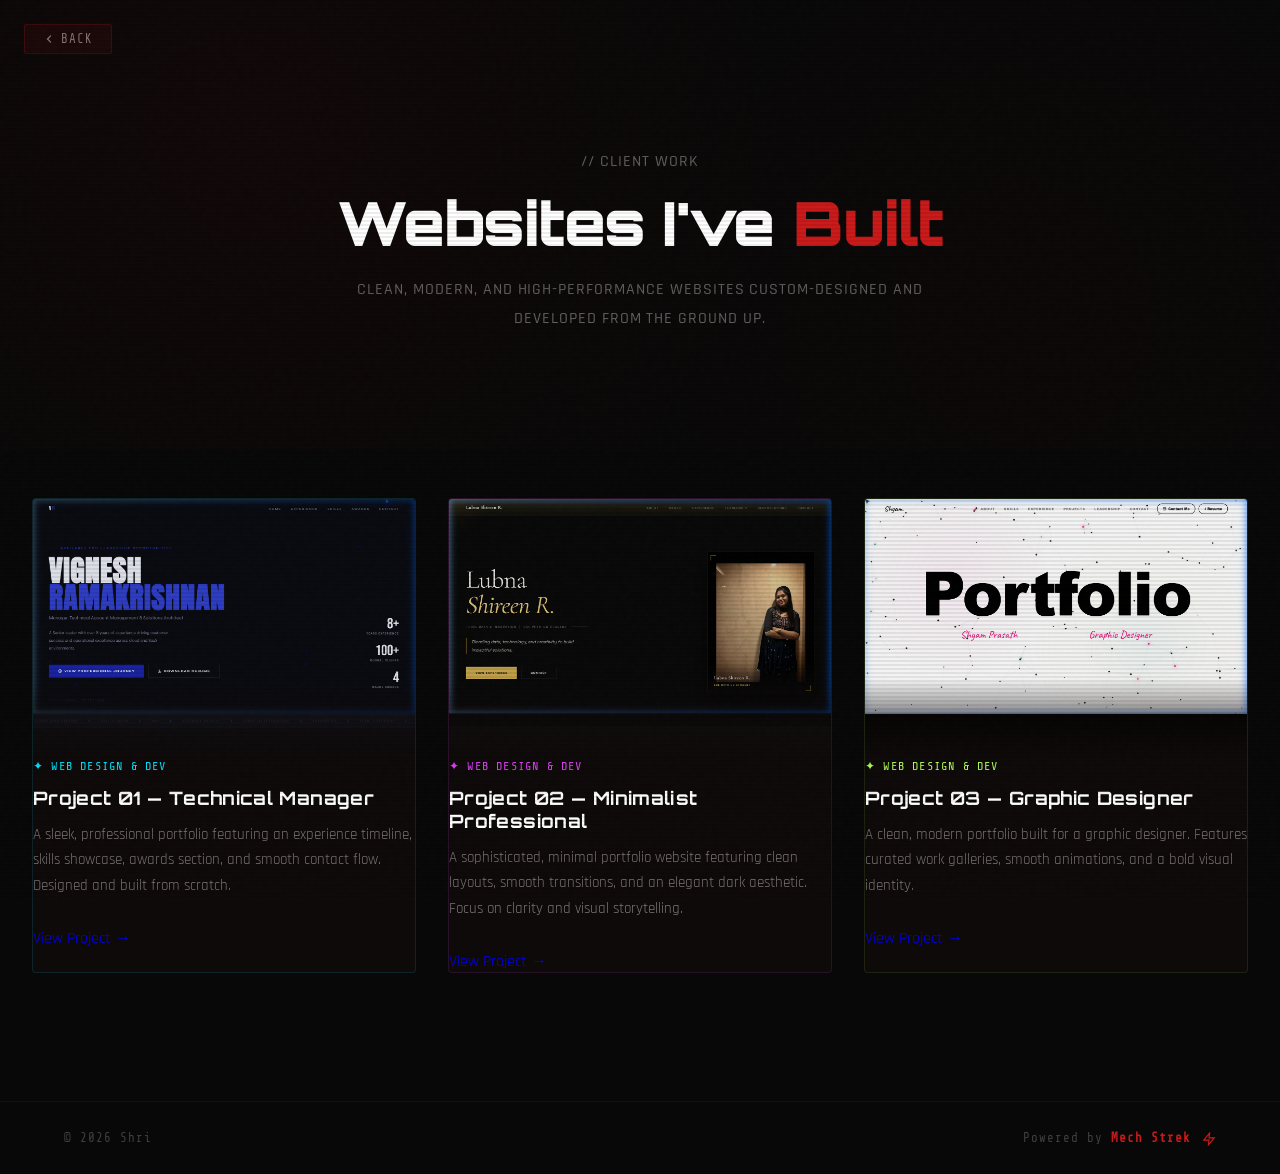
<file: portfolios.html>
<!DOCTYPE html>
<html lang="en">

<head>
  <meta charset="UTF-8">
  <meta name="viewport" content="width=device-width, initial-scale=1.0">
  <title>Shri — Client Portfolios</title>
  <meta name="description" content="Portfolio websites Shri has designed and built for clients — clean, modern, and crafted from scratch.">
  <link rel="icon" type="image/png" href="favicon1.png">
  <link href="https://fonts.googleapis.com/css2?family=Orbitron:wght@400;700;900&family=Rajdhani:wght@400;500;600;700&family=Share+Tech+Mono&display=swap" rel="stylesheet">
  <link rel="stylesheet" href="style.css">
  <style>
    /* ═══ PAGE HERO ═══ */
    .port-hero {
      min-height: 50vh;
      display: flex;
      align-items: center;
      justify-content: center;
      text-align: center;
      position: relative;
      overflow: hidden;
      background: #080808;
    }
    .port-hero::before {
      content: '';
      position: absolute;
      inset: 0;
      background: 
        radial-gradient(circle at 20% 30%, rgba(204,26,26,.05) 0%, transparent 50%),
        radial-gradient(circle at 80% 70%, rgba(139,0,0,.04) 0%, transparent 50%);
    }
    .port-hero-inner {
      position: relative;
      z-index: 10;
      padding: 6rem 2rem 4rem;
      animation: fadeSlideUp .8s ease .3s both;
    }
    .port-hero-inner h1 {
      font-family: 'Orbitron', sans-serif;
      font-size: clamp(2.2rem, 6vw, 3.8rem);
      font-weight: 900;
      letter-spacing: -.02em;
      line-height: 1.1;
      margin-bottom: 1.2rem;
      color: #fff;
    }
    .port-hero-inner p {
      font-family: 'Rajdhani', sans-serif;
      font-weight: 500;
      font-size: 1rem;
      color: rgba(232,224,224,.4);
      max-width: 600px;
      margin: 0 auto;
      line-height: 1.8;
      letter-spacing: .06em;
      text-transform: uppercase;
    }

    /* ═══ BACK LINK ═══ */
    .back-link {
      position: fixed;
      top: 1.5rem;
      left: 1.5rem;
      z-index: 200;
      display: inline-flex;
      align-items: center;
      gap: .4rem;
      padding: .45rem 1.1rem;
      border-radius: 2px;
      background: rgba(204,26,26,.08);
      border: 1px solid rgba(204,26,26,.2);
      backdrop-filter: blur(20px);
      font-family: 'Share Tech Mono', monospace;
      font-size: .78rem;
      letter-spacing: .08em;
      text-transform: uppercase;
      color: rgba(232,224,224,.5);
      text-decoration: none;
      transition: all .3s ease;
    }
    .back-link:hover {
      background: rgba(204,26,26,.18);
      color: #fff;
      border-color: rgba(204,26,26,.5);
      box-shadow: 0 0 16px rgba(204,26,26,.2);
    }
    @media (max-width: 768px) {
      .back-link {
        top: auto;
        bottom: 1.5rem;
        left: 50%;
        transform: translateX(-50%);
        box-shadow: 0 10px 30px rgba(0,0,0,.4);
      }
      .back-link.nav-hidden { transform: translate(-50%, 100px); }
    }

    /* ═══ PORTFOLIO GRID ═══ */
    .portfolio-grid-wrap {
      max-width: 1280px;
      margin: 0 auto;
      padding: 3rem 2rem 8rem;
    }
    .portfolio-grid {
      display: grid;
      grid-template-columns: repeat(auto-fill, minmax(340px, 1fr));
      gap: 2rem;
    }

    /* ═══ PORTFOLIO CARD ═══ */
    .port-card {
      background: #0f0a0a;
      border: 1px solid rgba(204,26,26,.1);
      border-radius: 4px;
      overflow: hidden;
      display: flex;
      flex-direction: column;
      transition: all .4s cubic-bezier(.23,1,.32,1);
      position: relative;
      text-decoration: none;
    }
    .port-card:hover {
      transform: translateY(-8px);
      border-color: rgba(204,26,26,.4);
      box-shadow: 0 24px 60px rgba(0,0,0,.6), 0 0 30px rgba(204,26,26,.08);
    }
    .port-card-vis {
      height: 260px;
      position: relative;
      overflow: hidden;
      background: #0a0a14;
    }
    .port-card-vis img {
      width: 100%;
      height: 100%;
      object-fit: cover;
      object-position: top center;
      display: block;
      transition: transform .6s cubic-bezier(.23,1,.32,1);
    }
    .port-card:hover .port-card-vis img {
      transform: scale(1.05);
    }
    .port-card-vis::before {
      content: '';
      position: absolute;
      bottom: 0;
      left: 0;
      right: 0;
      height: 80px;
      background: linear-gradient(transparent, rgba(15,10,10,1));
      z-index: 3;
      pointer-events: none;
    }
    .port-card-content {
      padding: 1.8rem;
      flex: 1;
    }
    .port-card-tag {
      font-family: 'Share Tech Mono', monospace;
      font-size: .75rem;
      letter-spacing: .1em;
      text-transform: uppercase;
      margin-bottom: .8rem;
      color: #cc1a1a;
    }
    .port-card-title {
      font-family: 'Orbitron', sans-serif;
      font-size: 1.15rem;
      font-weight: 700;
      color: #fff;
      margin-bottom: .8rem;
      letter-spacing: .02em;
    }
    .port-card-desc {
      font-family: 'Rajdhani', sans-serif;
      font-size: .95rem;
      color: rgba(232,224,224,.5);
      line-height: 1.7;
      margin-bottom: 1.8rem;
    }
    .atag {
      display: inline-flex;
      align-items: center;
      gap: .4rem;
      font-family: 'Share Tech Mono', monospace;
      font-size: .8rem;
      color: #cc1a1a;
      text-decoration: none;
      text-transform: uppercase;
      letter-spacing: .08em;
      transition: all .3s ease;
      font-weight: 600;
    }
    .atag:hover {
      color: #ff2020;
      gap: .7rem;
    }

    /* ═══ RESPONSIVE ═══ */
    @media (max-width: 900px) {
      .portfolio-grid { grid-template-columns: repeat(auto-fill, minmax(280px, 1fr)); }
    }
    @media (max-width: 600px) {
      .portfolio-grid-wrap { padding: 2rem 1rem 6rem; }
      .portfolio-grid { grid-template-columns: 1fr; }
    }
  </style>
</head>

<body>
  <a href="index.html" class="back-link">
    <svg width="12" height="12" viewBox="0 0 24 24" fill="none" stroke="currentColor" stroke-width="2.5" stroke-linecap="round"><polyline points="15 18 9 12 15 6"/></svg>
    Back
  </a>

  <!-- HERO -->
  <section class="port-hero">
    <div class="port-hero-inner">
      <p class="sec-label" style="margin-bottom:.8rem">// client work</p>
      <h1>Websites I've <span style="color:#cc1a1a">Built</span></h1>
      <p>Clean, modern, and high-performance websites custom-designed and developed from the ground up.</p>
    </div>
  </section>

  <!-- GRID -->
  <div class="portfolio-grid-wrap">
    <div class="portfolio-grid">

      <!-- Project 01 -->
      <a href="https://vignesh-ramakrishnan-portfolio123.vercel.app/" target="_blank" rel="noopener" class="port-card" style="--hover-glow:rgba(0,229,255,.12); border-color:rgba(0,229,255,.12)">
        <div class="port-card-vis">
          <img src="preview-vignesh.png" alt="Project 01 preview" loading="lazy">
        </div>
        <div class="port-card-body">
          <div class="port-card-tag" style="color:#00e5ff">✦ Web Design &amp; Dev</div>
          <div class="port-card-title">Project 01 — Technical Manager</div>
          <div class="port-card-desc">A sleek, professional portfolio featuring an experience timeline, skills showcase, awards section, and smooth contact flow. Designed and built from scratch.</div>
          <div class="port-card-link">View Project <span>→</span></div>
        </div>
      </a>

      <!-- Project 02 -->
      <a href="https://lubna-shireen-porfolio.vercel.app/" target="_blank" rel="noopener" class="port-card" style="--hover-glow:rgba(224,64,251,.12); border-color:rgba(224,64,251,.12)">
        <div class="port-card-vis">
          <img src="preview-lubna.png" alt="Project 02 preview" loading="lazy">
        </div>
        <div class="port-card-body">
          <div class="port-card-tag" style="color:#e040fb">✦ Web Design &amp; Dev</div>
          <div class="port-card-title">Project 02 — Minimalist Professional</div>
          <div class="port-card-desc">A sophisticated, minimal portfolio website featuring clean layouts, smooth transitions, and an elegant dark aesthetic. Focus on clarity and visual storytelling.</div>
          <div class="port-card-link">View Project <span>→</span></div>
        </div>
      </a>

      <!-- Project 03 -->
      <a href="https://shyam-portfolio-coral.vercel.app/" target="_blank" rel="noopener" class="port-card" style="--hover-glow:rgba(178,255,89,.12); border-color:rgba(178,255,89,.1)">
        <div class="port-card-vis">
          <img src="preview-shyam.png" alt="Project 03 preview" loading="lazy">
        </div>
        <div class="port-card-body">
          <div class="port-card-tag" style="color:#b2ff59">✦ Web Design &amp; Dev</div>
          <div class="port-card-title">Project 03 — Graphic Designer</div>
          <div class="port-card-desc">A clean, modern portfolio built for a graphic designer. Features curated work galleries, smooth animations, and a bold visual identity.</div>
          <div class="port-card-link">View Project <span>→</span></div>
        </div>
      </a>

    </div>
  </div>

  <footer>
    <span>&copy; 2026 Shri</span>
    <span>Powered by <strong style="color:#cc1a1a">Mech Strek</strong>
      <svg width="14" height="14" viewBox="0 0 24 24" fill="none" stroke="#cc1a1a" stroke-width="2" style="vertical-align:middle;margin-left:.2rem"><polygon points="13 2 3 14 12 14 11 22 21 10 12 10 13 2"/></svg>
    </span>
  </footer>

  <script>
    // Scroll hide/show for back-link
    let lastScrollY = window.scrollY;
    const backLink = document.querySelector('.back-link');
    window.addEventListener('scroll', () => {
      const scrollY = window.scrollY;
      if (backLink) {
        if (scrollY > lastScrollY && scrollY > 100) {
          backLink.classList.add('nav-hidden');
        } else {
          backLink.classList.remove('nav-hidden');
        }
      }
      lastScrollY = scrollY;
    });

    // Reveal handled by CSS animation for robustness
    const reveals = document.querySelectorAll('.reveal');
    const obs = new IntersectionObserver((entries) => {
      entries.forEach(e => {
          if (e.isIntersecting) {
            e.target.classList.add('revealed');
            obs.unobserve(e.target);
          }
      });
    }, { threshold: 0.1 });
    reveals.forEach(el => obs.observe(el));

    // Card hover glow border
    document.querySelectorAll('.port-card').forEach(card => {
      card.addEventListener('mouseenter', () => {
        const glow = getComputedStyle(card).getPropertyValue('--hover-glow').trim();
        if (glow) card.style.boxShadow = `0 24px 60px rgba(0,0,0,.5), 0 0 40px ${glow}`;
      });
      card.addEventListener('mouseleave', () => {
        card.style.boxShadow = '';
      });
    });
  </script>
</body>

</html>
</file>
<file: style.css>
/* ═══════════════════════════════════════════════════
   IMPORTS
   ═══════════════════════════════════════════════════ */
@import url('https://fonts.googleapis.com/css2?family=Orbitron:wght@400;700;900&family=Rajdhani:wght@400;500;600;700&family=Share+Tech+Mono&display=swap');

/* ═══════════════════════════════════════════════════
   RESET & BASE
   ═══════════════════════════════════════════════════ */
*,*::before,*::after{box-sizing:border-box;margin:0;padding:0}
html{scroll-behavior:smooth}
body{
  background:#080808;
  color:#e8e0e0;
  font-family:'Rajdhani',sans-serif;
  overflow-x:hidden;
}

/* ─── CUSTOM CURSORS ─── */
* {
  cursor: url('cursor/cursor32.png') 16 16, auto;
}
a, button, .btn, .wcard, .pcard, .scard, .chip, .atag, .port-card, .pg-btn, .filter-tab, .design-card, .mitem {
  cursor: url('cursor/cursor32.png') 16 16, pointer;
}
:root{
  --red:#cc1a1a;
  --red-bright:#ff2020;
  --red-dark:#8b0000;
  --red-glow:rgba(204,26,26,.45);
  --red-dim:rgba(204,26,26,.12);
  --gray-dark:#111111;
  --gray-mid:#1e1e1e;
  --gray-light:#2e2e2e;
  --gray-text:#888;
  --white:#f5f0f0;
  --cyan:#00e5ff;
}

/* ─── CURSOR ─── */



/* ─── PARTICLE TRAIL ─── */
#trail-canvas{
  position:fixed;inset:0;width:100%;height:100%;
  pointer-events:none;z-index:9998;
}

/* ─── SCANLINE OVERLAY ─── */
body::after{
  content:'';position:fixed;inset:0;pointer-events:none;z-index:9990;
  background:repeating-linear-gradient(
    0deg,
    transparent,
    transparent 2px,
    rgba(0,0,0,.07) 2px,
    rgba(0,0,0,.07) 4px
  );
}

/* ─── NAV ─── */
nav{
  position:fixed;top:1.4rem;left:50%;transform:translateX(-50%);
  z-index:200;display:flex;gap:.2rem;
  background:rgba(8,8,8,.85);
  border:1px solid rgba(204,26,26,.22);
  border-radius:4px;padding:.4rem .6rem;
  backdrop-filter:blur(20px);-webkit-backdrop-filter:blur(20px);
  box-shadow:0 4px 24px rgba(0,0,0,.6), 0 0 0 1px rgba(204,26,26,.08);
  transition:transform .4s cubic-bezier(.23, 1, .32, 1);
}
nav.nav-hidden{
  transform:translate(-50%, -100px);
}
nav a{
  padding:.3rem .85rem;border-radius:2px;
  font-family:'Orbitron',sans-serif;font-size:.6rem;font-weight:700;letter-spacing:.08em;
  color:rgba(232,224,224,.45);text-decoration:none;
  transition:all .2s ease;white-space:nowrap;
  text-transform:uppercase;
}
nav a:hover{background:rgba(204,26,26,.1);color:var(--red-bright);box-shadow:0 0 12px rgba(204,26,26,.2)}
nav a.nav-active{
  background:rgba(204,26,26,.15);
  color:var(--red-bright);
  box-shadow:0 0 14px rgba(204,26,26,.25);
}

/* ═══════════════════════════════════════════════════
   HERO
   ═══════════════════════════════════════════════════ */
#hero{
  position:relative;height:100vh;min-height:600px;overflow:hidden;
  display:flex;align-items:center;
  background:#080808;
}

/* Hero background image */
#hero::before{
  content:'';
  position:absolute;inset:0;
  background:#080808;
  z-index:-1;
}

/* Left dark gradient overlay */
#hero::after{
  content:'';
  position:absolute;inset:0;
  background:linear-gradient(
    105deg,
    rgba(8,8,8,.98) 0%,
    rgba(8,8,8,.92) 38%,
    rgba(8,8,8,.6) 60%,
    rgba(8,8,8,.1) 80%,
    transparent 100%
  );
  z-index:2; /* Moved above video */
}

#hero-video{
  position:absolute;inset:0;
  width:100%;height:100%;
  object-fit:cover;
  object-position:right;
  z-index:1;
  opacity:.5; /* Adjust for readability */
}
.sparks{position:absolute;inset:0;pointer-events:none;z-index:2}
.sp{position:absolute;background:var(--red-bright);border-radius:50%;animation:twink var(--d,3s) var(--dl,0s) ease-in-out infinite}
@keyframes twink{0%,100%{opacity:0;transform:scale(.4)}50%{opacity:.6;transform:scale(1)}}

.hero-inner{
  position:relative;z-index:10;
  padding:0 5rem;max-width:760px;width:100%;
}
.hero-eyebrow{
  font-family:'Share Tech Mono',monospace;font-size:.9rem;
  color:var(--red);margin-bottom:1rem;letter-spacing:.12em;
  text-transform:uppercase;
  animation:fadeSlideUp .8s ease .3s both;
}
.hero-eyebrow::before{content:'// ';opacity:.5}
h1.hero-name{
  font-family:'Orbitron',sans-serif;
  font-size:clamp(2.8rem,7vw,5.8rem);
  font-weight:900;line-height:1.0;letter-spacing:-.01em;
  color:#fff;margin-bottom:1rem;
  animation:fadeSlideUp .8s ease .5s both;
  text-shadow:0 0 40px rgba(204,26,26,.15);
}
.hero-tagline {
  font-family:'Rajdhani',sans-serif;
  font-size:clamp(1rem,2.2vw,1.4rem);
  font-weight:600;
  color:#ffda00;
  letter-spacing:.15em;
  text-transform:uppercase;
  margin-bottom:2.8rem;
  animation:fadeSlideUp .8s ease .7s both;
  border-left:3px solid #ffda00;
  padding-left:1rem;
}
.hero-btns{display:flex;gap:1rem;flex-wrap:wrap;animation:fadeSlideUp .8s ease .9s both}

/* Typed cursor blink */
#typed-text{
  border-right:2px solid var(--red);
  padding-right:4px;
  animation:blink-cursor .75s step-end infinite;
}
@keyframes blink-cursor{50%{border-color:transparent}}

.btn{
  padding:.75rem 1.8rem;border-radius:2px;
  font-family:'Orbitron',sans-serif;font-size:.75rem;font-weight:700;letter-spacing:.1em;
  text-decoration:none;display:inline-block;
  transition:transform .18s,box-shadow .18s,background .25s;
  position:relative;overflow:hidden;
  text-transform:uppercase;
  clip-path:polygon(0 0, calc(100% - 12px) 0, 100% 12px, 100% 100%, 12px 100%, 0 calc(100% - 12px));
}
.btn::after{
  content:'';position:absolute;inset:0;
  background:linear-gradient(120deg,transparent 30%,rgba(255,255,255,.08) 50%,transparent 70%);
  transform:translateX(-100%);
  transition:transform .5s ease;
}
.btn:hover::after{transform:translateX(100%)}
.btn:hover{transform:translateY(-3px)}
.btn-w{background:var(--red);color:#fff;box-shadow:0 4px 20px rgba(204,26,26,.4)}
.btn-w:hover{box-shadow:0 8px 32px rgba(204,26,26,.6);background:var(--red-bright)}
.btn-o{background:transparent;color:var(--white);border:1px solid rgba(204,26,26,.5);box-shadow:0 0 0 1px rgba(204,26,26,.1)}
.btn-o:hover{border-color:var(--red-bright);box-shadow:0 0 20px rgba(204,26,26,.25)}

/* Entrance animations */
@keyframes fadeSlideUp{
  from{opacity:0;transform:translateY(30px)}
  to{opacity:1;transform:translateY(0)}
}

.scroll-hint{
  position:absolute;bottom:2rem;left:5rem;
  z-index:10;display:flex;flex-direction:column;align-items:flex-start;gap:.4rem;
  animation:fadeSlideUp 1s ease 1.2s both;
}
.scroll-hint span{
  font-family:'Share Tech Mono',monospace;font-size:.7rem;
  color:rgba(232,224,224,.25);letter-spacing:.15em;text-transform:uppercase;
}
.scroll-line{width:1px;height:32px;background:linear-gradient(to bottom,var(--red),transparent);animation:sline 2s ease-in-out infinite}
@keyframes sline{0%{transform:scaleY(0);transform-origin:top}50%{transform:scaleY(1);transform-origin:top}51%{transform:scaleY(1);transform-origin:bottom}100%{transform:scaleY(0);transform-origin:bottom}}

/* hero corner accent */
.hero-inner::before{
  content:'';
  position:absolute;
  top:-1rem;left:-1rem;
  width:60px;height:60px;
  border-top:2px solid var(--red);
  border-left:2px solid var(--red);
  opacity:.4;
}

/* ═══════════════════════════════════════════════════
   DIVIDER
   ═══════════════════════════════════════════════════ */
.dv{width:100%;height:1px;background:linear-gradient(90deg,transparent,rgba(204,26,26,.2),transparent)}

/* ═══════════════════════════════════════════════════
   SECTION COMMONS
   ═══════════════════════════════════════════════════ */
section{position:relative;overflow:hidden}
.wrap{max-width:1200px;margin:0 auto;padding:7rem 4rem}
.sec-label{
  font-family:'Share Tech Mono',monospace;font-size:.8rem;
  color:var(--red);margin-bottom:.8rem;letter-spacing:.14em;text-transform:uppercase;
}
.sec-title{
  font-family:'Orbitron',sans-serif;
  font-size:clamp(1.8rem,4vw,2.8rem);font-weight:900;
  letter-spacing:-.01em;line-height:1.08;margin-bottom:3.5rem;
  color:#fff;
}
.blob{position:absolute;border-radius:50%;pointer-events:none;filter:blur(90px);transition:transform .8s ease}

/* ═══════════════════════════════════════════════════
   SCROLL REVEAL
   ═══════════════════════════════════════════════════ */
.reveal{
  opacity:0;
  transform:translateY(40px);
  transition:opacity .7s cubic-bezier(.23,1,.32,1), transform .7s cubic-bezier(.23,1,.32,1);
}
.reveal.revealed{
  opacity:1;
  transform:translateY(0);
}

/* ═══════════════════════════════════════════════════
   STATS BAR
   ═══════════════════════════════════════════════════ */
.stats-bar{
  display:flex;
  justify-content:center;
  gap:3rem;
  padding:2rem 0;
  flex-wrap:wrap;
  border:1px solid rgba(204,26,26,.12);
  border-radius:4px;
  background:rgba(204,26,26,.03);
  padding:2rem 3rem;
}
.stat-item{
  text-align:center;
  position:relative;
}
.stat-number{
  font-family:'Orbitron',sans-serif;
  font-size:2.2rem;
  font-weight:900;
  color:var(--red-bright);
  text-shadow:0 0 20px rgba(204,26,26,.4);
}
.stat-label{
  font-family:'Share Tech Mono',monospace;
  font-size:.75rem;
  color:var(--gray-text);
  margin-top:.3rem;letter-spacing:.1em;text-transform:uppercase;
}
.stat-item::after{
  content:'';position:absolute;
  right:-1.5rem;top:50%;transform:translateY(-50%);
  width:1px;height:40px;
  background:rgba(204,26,26,.15);
}
.stat-item:last-child::after{display:none}

/* ═══════════════════════════════════════════════════
   ABOUT
   ═══════════════════════════════════════════════════ */
.about-grid{display:grid;grid-template-columns:1fr 1.4fr;gap:5rem;align-items:center}
.orb-col{display:flex;flex-direction:column;align-items:center;gap:1.75rem}
.orb{
  width:240px;height:240px;border-radius:50%;
  border:1.5px dashed rgba(204,26,26,.3);
  display:flex;align-items:center;justify-content:center;position:relative;
  animation:spin 14s linear infinite;
}
@keyframes spin{to{transform:rotate(360deg)}}
.orb-inner{animation:spin 14s linear infinite reverse}
.orb-ring{position:absolute;inset:-13px;border-radius:50%;border:1px dashed rgba(204,26,26,.18);animation:spin 9s linear infinite reverse}
.tag-row{display:flex;flex-wrap:wrap;gap:.55rem;justify-content:center}
.atag{
  display:inline-flex;align-items:center;gap:.32rem;
  padding:.28rem .8rem;border-radius:2px;
  border:1px solid var(--tc);background:var(--bg);
  font-family:'Rajdhani',sans-serif;font-size:.9rem;font-weight:600;color:var(--tc);
  letter-spacing:.05em;text-transform:uppercase;
  transition:transform .18s,box-shadow .18s;
  cursor:default;
  clip-path:polygon(0 0,calc(100% - 6px) 0,100% 6px,100% 100%,6px 100%,0 calc(100% - 6px));
}
.atag:hover{transform:rotate(-1deg) scale(1.04);box-shadow:0 0 12px var(--tc)}
.about-text p{font-size:1.05rem;color:rgba(232,224,224,.55);line-height:1.85;font-weight:500;margin-bottom:1.1rem}
.chips{display:flex;flex-wrap:wrap;gap:.48rem;margin-top:.5rem}
.chip{
  padding:.26rem .8rem;border:1px solid rgba(204,26,26,.22);border-radius:2px;
  font-family:'Share Tech Mono',monospace;font-size:.78rem;color:rgba(232,224,224,.6);
  background:rgba(204,26,26,.04);
  transition:all .25s ease;
  cursor:default;letter-spacing:.05em;
}
.chip:hover{
  border-color:var(--red-bright);color:var(--red-bright);
  transform:translateY(-2px);
  box-shadow:0 0 14px rgba(204,26,26,.2);
  background:rgba(204,26,26,.08);
}

/* ═══════════════════════════════════════════════════
   WORK
   ═══════════════════════════════════════════════════ */
.work-grid{display:grid;grid-template-columns:1fr 1fr;gap:1.4rem}
.wcard{
  border:1px solid rgba(204,26,26,.12);border-radius:4px;overflow:hidden;
  background:rgba(15,10,10,.8);
  transition:transform .3s,border-color .3s,box-shadow .3s;
  transform-style:preserve-3d;
  cursor:pointer;position:relative;
}
.wcard:hover{border-color:rgba(204,26,26,.4);box-shadow:0 20px 50px rgba(0,0,0,.5), 0 0 30px rgba(204,26,26,.08)}
.wvis{height:220px;overflow:hidden;position:relative}
.wvis::after{
  content:'';position:absolute;inset:0;
  background:linear-gradient(to bottom,transparent 60%,rgba(8,8,8,.6));
  pointer-events:none;
}
.wvis svg{width:100%;height:100%;display:block}
.wbody{padding:1.4rem}
.wtag{font-family:'Share Tech Mono',monospace;font-size:.78rem;margin-bottom:.35rem;letter-spacing:.08em;text-transform:uppercase}
.wtitle{font-family:'Orbitron',sans-serif;font-size:1rem;font-weight:700;margin-bottom:.4rem;letter-spacing:.02em}
.wdesc{font-size:.95rem;color:rgba(232,224,224,.5);line-height:1.65;margin-bottom:.9rem;font-family:'Rajdhani',sans-serif;font-weight:500}
.warr{
  font-family:'Share Tech Mono',monospace;font-size:.8rem;color:var(--red-bright);
  display:inline-flex;align-items:center;gap:.3rem;letter-spacing:.08em;
  transition:gap .18s,color .18s;text-transform:uppercase;
}
.wcard:hover .warr{gap:.6rem;color:#fff}

/* Shimmer on work card hover */
.wcard::before{
  content:'';position:absolute;top:0;left:-100%;width:100%;height:100%;
  background:linear-gradient(90deg,transparent,rgba(204,26,26,.04),transparent);
  transition:left .6s ease;z-index:1;pointer-events:none;
}
.wcard:hover::before{left:100%}

/* Portfolio banner */
.portfolio-banner-wrap{margin-top:2.5rem}
.portfolio-banner-wrap a{
  display:flex;align-items:center;justify-content:space-between;gap:1.5rem;
  padding:2rem 2.5rem;border-radius:4px;
  border:1px solid rgba(204,26,26,.2);
  background:rgba(204,26,26,.04);
  text-decoration:none;color:inherit;
  transition:all .3s ease;
  clip-path:polygon(0 0,calc(100% - 16px) 0,100% 16px,100% 100%,16px 100%,0 calc(100% - 16px));
}
.portfolio-banner-wrap a:hover{
  border-color:rgba(204,26,26,.5);
  background:rgba(204,26,26,.09);
  box-shadow:0 16px 50px rgba(0,0,0,.4),0 0 30px rgba(204,26,26,.1);
  transform:translateY(-4px);
}

/* ═══════════════════════════════════════════════════
   PROJECTS
   ═══════════════════════════════════════════════════ */
.sg-container {
  display: grid;
  grid-template-columns: repeat(3, 1fr);
  grid-template-rows: repeat(3, 240px); /* Fixed height for rows */
  gap: 1.2rem;
  width: 100%;
  position: relative;
}
.sg-item {
  margin: 0;
  position: relative;
  z-index: 10;
  perspective: 800px;
  will-change: transform, opacity;
  cursor: pointer;
}
.sg-item-inner {
  width: 100%;
  height: 100%;
  backface-visibility: hidden;
  will-change: transform;
  border-radius: 4px;
  overflow: hidden;
  border: 1px solid rgba(204,26,26,.1);
  background: rgba(15,10,10,.6);
  display: flex;
  flex-direction: column;
  align-items: center;
  justify-content: center;
  transition: all 0.5s ease-out;
  padding: 1rem;
}
.sg-item:hover .sg-item-inner {
  transform: scale(1.05);
  box-shadow: 0 20px 25px -5px rgba(0, 0, 0, 0.5), 0 0 30px rgba(204,26,26,.1);
  border-color: rgba(204,26,26,.4);
  background: rgba(204,26,26,.06);
}
.sg-item-icon {
  margin-bottom: 1rem;
  transition: all 0.3s;
}
.sg-item:hover .sg-item-icon {
  transform: scale(1.1);
}
.sg-item-content {
  text-align: center;
  opacity: 0;
  transform: translateY(8px);
  transition: all 0.3s 0.075s;
}
.sg-item:hover .sg-item-content {
  opacity: 1;
  transform: translateY(0);
}
.sg-item-title {
  font-family: 'Orbitron', sans-serif;
  font-size: 0.9rem;
  font-weight: 700;
  color: #fff;
  letter-spacing: 0.03em;
  margin-top: 0.25rem;
}
.sg-item-subtitle {
  font-family: 'Share Tech Mono', monospace;
  font-size: 0.65rem;
  color: rgba(232,224,224,.5);
  text-transform: uppercase;
  letter-spacing: 0.05em;
}

/* Bento Container */
.bento-container {
  grid-column: span 3;
  grid-row: span 1;
  position: relative;
  z-index: 20;
  display: flex;
  align-items: center;
  justify-content: center;
  gap: 0.8rem;
  width: 100%;
  height: 100%;
  will-change: transform;
}
.bento-item {
  position: relative;
  cursor: pointer;
  overflow: hidden;
  border-radius: 4px;
  height: 100%;
  transition: all 0.7s cubic-bezier(0.25, 1, 0.5, 1);
  background: rgba(15,10,10,.9);
  border: 1px solid rgba(204,26,26,.1);
}
.bento-item.active {
  width: 60%;
  background: rgba(204,26,26,.05);
  box-shadow: 0 25px 50px -12px rgba(0, 0, 0, 0.7), 0 0 30px rgba(204,26,26,.15);
  border-color: rgba(204,26,26,.4);
}
.bento-item:not(.active) {
  width: 20%;
}
.bento-content {
  position: relative;
  z-index: 10;
  width: 100%;
  height: 100%;
  display: flex;
  flex-direction: column;
}
.bento-active-content {
  position: absolute;
  inset: 0;
  display: flex;
  flex-direction: column;
  transition: all 0.5s ease-in-out;
}
.bento-item.active .bento-active-content {
  opacity: 1;
  transform: translateY(0);
}
.bento-item:not(.active) .bento-active-content {
  opacity: 0;
  transform: translateY(1rem);
  pointer-events: none;
}
.bento-bg {
  position: absolute;
  inset: 0;
  background: #080808;
  overflow: hidden;
  z-index: 0;
}
.bento-bg::after {
  content: '';
  position: absolute;
  bottom: 0;
  left: 0;
  width: 100%;
  height: 10rem;
  background: linear-gradient(to top, rgba(8,8,8,1), transparent);
  pointer-events: none;
}
.bento-footer {
  position: absolute;
  bottom: 0;
  left: 0;
  width: 100%;
  height: 5rem;
  display: flex;
  align-items: center;
  justify-content: space-between;
  padding: 0 1.5rem;
  z-index: 20;
}
.bento-inactive-content {
  position: absolute;
  inset: 0;
  display: flex;
  flex-direction: column;
  align-items: center;
  justify-content: center;
  gap: 0.5rem;
  transition: all 0.5s;
}
.bento-item.active .bento-inactive-content {
  opacity: 0;
  transform: scale(0.9);
  pointer-events: none;
}
.bento-item:not(.active) .bento-inactive-content {
  opacity: 1;
  transform: scale(1);
}
.bento-title {
  font-family: 'Orbitron', sans-serif;
  font-size: 1.1rem;
  font-weight: 700;
  color: #fff;
  letter-spacing: 0.02em;
}
.bento-desc {
  font-family: 'Rajdhani', sans-serif;
  font-size: 0.95rem;
  color: rgba(232,224,224,.6);
  line-height: 1.5;
  margin-top: 0.4rem;
}
.bento-inactive-title {
  font-family: 'Share Tech Mono', monospace;
  font-size: 0.75rem;
  color: rgba(232,224,224,.4);
  text-transform: uppercase;
  letter-spacing: 0.08em;
  writing-mode: vertical-rl;
  text-orientation: mixed;
  transform: rotate(180deg);
}

/* ═══════════════════════════════════════════════════
   STICKMAN PLAYGROUND
   ═══════════════════════════════════════════════════ */
.playground-section{
  background:linear-gradient(180deg,#080808 0%,#0d0505 50%,#080808 100%);
  position:relative;overflow:hidden;
}
.stickman-canvas-wrap{
  position:relative;
  border:1px solid rgba(204,26,26,.12);
  border-radius:4px;
  overflow:hidden;
  background:rgba(204,26,26,.02);
  backdrop-filter:blur(4px);
  box-shadow:0 20px 60px rgba(0,0,0,.3),inset 0 1px 0 rgba(204,26,26,.06);
}
.stickman-canvas{
  display:block;
  width:100%;
  cursor:crosshair;
}
.playground-controls{
  display:flex;gap:.6rem;justify-content:center;flex-wrap:wrap;
  padding:1rem 1.2rem;border-top:1px dashed rgba(204,26,26,.1);
}
.pg-btn{
  padding:.4rem 1rem;border-radius:2px;
  border:1px solid rgba(204,26,26,.2);background:rgba(204,26,26,.05);
  color:rgba(232,224,224,.7);font-family:'Share Tech Mono',monospace;font-size:.8rem;
  cursor:pointer;transition:all .25s ease;letter-spacing:.06em;
}
.pg-btn:hover{
  background:rgba(204,26,26,.15);border-color:var(--red-bright);color:#fff;
  transform:translateY(-2px);box-shadow:0 4px 18px rgba(204,26,26,.25);
}
.playground-hint{
  text-align:center;padding:.8rem 1rem;
  border-top:1px dashed rgba(204,26,26,.08);
  font-family:'Share Tech Mono',monospace;font-size:.75rem;
  color:rgba(232,224,224,.2);letter-spacing:.06em;
}

/* ═══════════════════════════════════════════════════
   AI PROJECTS SECTION
   ═══════════════════════════════════════════════════ */
.ai-section{
  background:linear-gradient(180deg,#080808 0%,#0c0505 50%,#080808 100%);
  position:relative;overflow:hidden;
}

.ai-card{
  display:grid;
  grid-template-columns:1fr 1.35fr;
  gap:2.5rem;
  border:1px solid rgba(204,26,26,.15);
  border-radius:4px;
  overflow:hidden;
  background:rgba(204,26,26,.03);
  backdrop-filter:blur(12px);
  transition:border-color .35s,box-shadow .35s;
  position:relative;
  clip-path:polygon(0 0,calc(100% - 20px) 0,100% 20px,100% 100%,20px 100%,0 calc(100% - 20px));
}
.ai-card:hover{
  border-color:rgba(204,26,26,.4);
  box-shadow:0 30px 70px rgba(204,26,26,.06);
}
.ai-card::before{
  content:'';position:absolute;inset:0;
  background:linear-gradient(120deg,transparent 30%,rgba(204,26,26,.04) 50%,transparent 70%);
  transform:translateX(-100%);transition:transform .6s ease;pointer-events:none;
}
.ai-card:hover::before{transform:translateX(100%)}

.ai-visual{
  background:linear-gradient(135deg,rgba(204,26,26,.06),rgba(30,10,10,.9));
  padding:2rem 1.6rem;
  display:flex;flex-direction:column;align-items:center;gap:1.2rem;
  position:relative;min-height:300px;justify-content:center;
  border-right:1px solid rgba(204,26,26,.1);
}
.ai-glow-ring{
  position:absolute;
  width:160px;height:160px;
  border-radius:50%;
  border:1px dashed rgba(204,26,26,.25);
  animation:aiRingSpin 18s linear infinite;
  top:50%;left:50%;transform:translate(-50%,-80%);
}
@keyframes aiRingSpin{to{transform:translate(-50%,-80%) rotate(360deg)}}
.ai-icon-wrap{
  width:100px;height:100px;border-radius:50%;
  background:radial-gradient(circle,rgba(204,26,26,.12),transparent 70%);
  display:flex;align-items:center;justify-content:center;
  position:relative;z-index:2;
  box-shadow:0 0 40px rgba(204,26,26,.15);
}
.ai-badge{
  font-family:'Share Tech Mono',monospace;font-size:.78rem;
  color:var(--red-bright);
  background:rgba(204,26,26,.08);
  border:1px solid rgba(204,26,26,.2);
  padding:.3rem 1rem;border-radius:2px;
  position:relative;z-index:2;letter-spacing:.1em;text-transform:uppercase;
}
.ai-chat-preview{
  display:flex;flex-direction:column;gap:.65rem;
  width:100%;position:relative;z-index:2;
  border:1px dashed rgba(204,26,26,.1);
  border-radius:4px;padding:1rem;
  background:rgba(0,0,0,.3);
}
.ai-chat-msg{
  font-family:'Rajdhani',sans-serif;font-size:.88rem;line-height:1.55;
  padding:.55rem .9rem;border-radius:2px;max-width:90%;font-weight:500;
}
.ai-msg-user{
  background:rgba(204,26,26,.1);border:1px solid rgba(204,26,26,.2);
  color:rgba(232,224,224,.8);align-self:flex-end;
}
.ai-msg-bot{
  background:rgba(30,30,30,.8);border:1px solid rgba(255,255,255,.06);
  color:rgba(232,224,224,.7);align-self:flex-start;
}
.ai-msg-bot strong{color:var(--red-bright);}
.ai-content{
  padding:2.5rem 2.5rem 2.5rem 0;
  display:flex;flex-direction:column;gap:1.6rem;
}
.ai-label{
  font-family:'Share Tech Mono',monospace;font-size:.8rem;color:var(--red-bright);
  display:block;margin-bottom:.5rem;letter-spacing:.1em;text-transform:uppercase;
}
.ai-title{
  font-family:'Orbitron',sans-serif;
  font-size:clamp(1.4rem,2.5vw,2rem);
  font-weight:900;letter-spacing:-.01em;
  color:#fff;margin:0;line-height:1.15;
}
.ai-title-accent{color:rgba(232,224,224,.35);font-weight:400}
.ai-desc{font-size:.98rem;color:rgba(232,224,224,.5);line-height:1.8;margin-top:.6rem;font-family:'Rajdhani',sans-serif;font-weight:500}
.ai-section-label{
  font-family:'Share Tech Mono',monospace;font-size:.75rem;color:rgba(204,26,26,.7);
  text-transform:uppercase;letter-spacing:.1em;margin-bottom:.7rem;
}
.ai-feat-list{list-style:none;display:flex;flex-direction:column;gap:.5rem}
.ai-feat-list li{
  font-size:.92rem;color:rgba(232,224,224,.55);
  padding-left:1.2rem;position:relative;line-height:1.55;
  font-family:'Rajdhani',sans-serif;font-weight:500;
}
.ai-feat-list li::before{content:'→';position:absolute;left:0;color:var(--red-bright);font-size:.8rem}
.ai-step-list{display:flex;flex-direction:column;gap:.5rem}
.ai-step{
  display:flex;align-items:flex-start;gap:.75rem;
  font-size:.9rem;color:rgba(232,224,224,.55);line-height:1.5;
  font-family:'Rajdhani',sans-serif;font-weight:500;
}
.ai-step-num{
  font-family:'Orbitron',sans-serif;font-size:.65rem;font-weight:900;
  color:var(--red-bright);background:rgba(204,26,26,.1);
  border:1px solid rgba(204,26,26,.2);
  border-radius:2px;padding:.1rem .4rem;
  flex-shrink:0;margin-top:.1rem;letter-spacing:.06em;
}
.ai-tech-chips{display:flex;flex-wrap:wrap;gap:.45rem}
.ai-chip{
  padding:.26rem .85rem;border-radius:2px;
  border:1px solid var(--ac);
  background:color-mix(in srgb, var(--ac) 10%, transparent);
  color:var(--ac);
  font-family:'Share Tech Mono',monospace;font-size:.78rem;
  letter-spacing:.06em;
  transition:transform .18s,box-shadow .18s;cursor:default;
}
.ai-chip:hover{
  transform:translateY(-2px);
  box-shadow:0 0 14px var(--ac);
}
.ai-outcome{
  display:flex;align-items:flex-start;gap:.6rem;
  background:rgba(204,26,26,.04);
  border:1px dashed rgba(204,26,26,.18);
  border-radius:2px;padding:.9rem 1.1rem;
}


.ai-outcome svg{flex-shrink:0;margin-top:.18rem}
.ai-outcome p{
  font-size:.9rem;color:rgba(232,224,224,.5);
  line-height:1.7;margin:0;font-style:italic;
  font-family:'Rajdhani',sans-serif;font-weight:500;
}
@media(max-width:900px){
  .ai-card{grid-template-columns:1fr;clip-path:none;}
  .ai-visual{border-right:none;border-bottom:1px solid rgba(204,26,26,.1);min-height:auto;padding:2rem;}
  .ai-content{padding:2rem;}
  .ai-glow-ring{top:50%;transform:translate(-50%,-50%);}
}
@media(max-width:600px){
  .ai-chat-preview{display:none;}
}

/* ═══════════════════════════════════════════════════
   DESIGN CTA SECTION
   ═══════════════════════════════════════════════════ */
.design-cta-section{
  background:linear-gradient(180deg,#080808,#0c0505,#080808);
  position:relative;overflow:hidden;
}
.btn-designs{
  background:linear-gradient(135deg,#cc1a1a,#8b0000);color:#fff;
  padding:.85rem 2.2rem;font-family:'Orbitron',sans-serif;font-weight:700;
  font-size:.75rem;border-radius:2px;display:inline-block;letter-spacing:.1em;
  box-shadow:0 4px 20px rgba(204,26,26,.4);text-transform:uppercase;
  transition:transform .25s,box-shadow .25s;
  clip-path:polygon(0 0,calc(100% - 14px) 0,100% 14px,100% 100%,14px 100%,0 calc(100% - 14px));
}
.btn-designs:hover{
  transform:translateY(-4px) scale(1.03);
  box-shadow:0 8px 32px rgba(204,26,26,.6);
  background:linear-gradient(135deg,#ff2020,#cc1a1a);
}
.nav-designs{
  background:rgba(204,26,26,.1)!important;
  color:var(--red-bright)!important;
  border:1px solid rgba(204,26,26,.2)!important;
}

/* ═══════════════════════════════════════════════════
   PHOTOGRAPHY HORIZONTAL SCROLL
   ═══════════════════════════════════════════════════ */
.trail-image {
  position: absolute;
  pointer-events: none;
  z-index: 50;
  opacity: 0;
  transition: transform 0.4s cubic-bezier(0.175, 0.885, 0.32, 1.275), opacity 0.3s ease;
  will-change: transform, opacity;
  transform-origin: center;
}
.trail-image img {
  display: block;
  width: 280px;
  aspect-ratio: 3/4;
  object-fit: cover;
  border-radius: 4px;
  box-shadow: 0 25px 50px -12px rgba(0,0,0,0.8), 0 0 0 1px rgba(178,255,89,0.15);
  user-select: none;
}

/* ═══════════════════════════════════════════════════
   CONTACT
   ═══════════════════════════════════════════════════ */
.c-inner{max-width:780px;margin:0 auto;text-align:center}
.c-title{
  font-family:'Orbitron',sans-serif;
  font-size:clamp(2rem,5vw,3.5rem);font-weight:900;
  letter-spacing:-.01em;line-height:1.05;margin-bottom:1.2rem;color:#fff;
}
.c-sub{
  font-family:'Rajdhani',sans-serif;font-size:1.15rem;font-weight:500;
  color:rgba(232,224,224,.45);margin-bottom:3rem;
  display:flex;align-items:center;justify-content:center;gap:.5rem;flex-wrap:wrap;
  letter-spacing:.05em;
}
.scards{display:grid;grid-template-columns:repeat(2,1fr);gap:1.1rem;text-align:left}
.scard{
  position:relative;
  border:1px solid rgba(204,26,26,.12);border-radius:4px;
  padding:1.8rem 1.6rem 1.5rem;
  background:rgba(204,26,26,.03);
  text-decoration:none;color:inherit;
  display:flex;flex-direction:column;overflow:hidden;
  transition:all .28s ease;
  clip-path:polygon(0 0,calc(100% - 12px) 0,100% 12px,100% 100%,12px 100%,0 calc(100% - 12px));
}
.scard:hover{transform:translateY(-6px);box-shadow:0 20px 45px rgba(0,0,0,.4),0 0 24px rgba(204,26,26,.08)}
.s-em:hover{border-color:var(--red-bright);background:rgba(204,26,26,.07)}
.s-ig:hover{border-color:#ff6a1a;background:rgba(255,106,26,.05)}
.s-ph:hover{border-color:#ccc;background:rgba(204,204,204,.04)}
.sico{
  width:44px;height:44px;border-radius:2px;
  border:1px solid rgba(204,26,26,.2);
  background:rgba(204,26,26,.05);
  display:flex;align-items:center;justify-content:center;
  margin-bottom:1.1rem;
  transition:all .28s ease;
}
.s-em:hover .sico{background:rgba(204,26,26,.14);border-color:var(--red-bright);color:var(--red-bright)}
.s-ig:hover .sico{background:rgba(255,106,26,.12);border-color:#ff6a1a;color:#ff6a1a}
.s-ph:hover .sico{background:rgba(204,204,204,.1);border-color:#ccc;color:#ccc}
.slabel{font-family:'Orbitron',sans-serif;font-size:.85rem;font-weight:700;margin-bottom:.28rem;letter-spacing:.06em}
.shandle{font-family:'Share Tech Mono',monospace;font-size:.78rem;color:rgba(232,224,224,.45);word-break:break-all;flex:1;margin-bottom:1.2rem;letter-spacing:.04em}
.sarr{font-size:1.2rem;color:rgba(204,26,26,.25);align-self:flex-end;transition:color .28s,transform .28s}
.s-em:hover .sarr{color:var(--red-bright);transform:translate(3px,-3px)}
.s-ig:hover .sarr{color:#ff6a1a;transform:translate(3px,-3px)}
.s-ph:hover .sarr{color:#ccc;transform:translate(3px,-3px)}
.ssquig{position:absolute;bottom:.8rem;left:1.4rem;width:70px;height:14px;pointer-events:none}

/* ═══════════════════════════════════════════════════
   FOOTER
   ═══════════════════════════════════════════════════ */
footer{
  padding:1.8rem 4rem;border-top:1px solid rgba(204,26,26,.12);
  display:flex;align-items:center;justify-content:space-between;
  font-family:'Share Tech Mono',monospace;font-size:.78rem;color:rgba(232,224,224,.25);
  letter-spacing:.08em;
}

/* ═══════════════════════════════════════════════════
   NOISE OVERLAY
   ═══════════════════════════════════════════════════ */
body::before{
  content:'';position:fixed;inset:0;pointer-events:none;z-index:9989;opacity:.25;
  background-image:url("data:image/svg+xml,%3Csvg viewBox='0 0 200 200' xmlns='http://www.w3.org/2000/svg'%3E%3Cfilter id='n'%3E%3CfeTurbulence type='fractalNoise' baseFrequency='.75' numOctaves='4' stitchTiles='stitch'/%3E%3C/filter%3E%3Crect width='100%25' height='100%25' filter='url(%23n)' opacity='.05'/%3E%3C/svg%3E");
}

/* ═══════════════════════════════════════════════════
   RESPONSIVE
   ═══════════════════════════════════════════════════ */
@media(max-width:1100px){
  .hero-inner{padding:0 3.5rem}
  .wrap{padding:6rem 3rem}
}
@media(max-width:900px){
  .about-grid,.work-grid,.scards{grid-template-columns:1fr}
  .about-grid{gap:3rem}
  .sg-container{grid-template-columns:1fr 1fr; grid-template-rows: auto;}
  .bento-container{grid-column: span 2;}
  .trail-image img{width:200px}
  .wrap{padding:5rem 2rem}
  .hero-inner{padding:0 2rem}
  footer{padding:2.5rem 2rem 7rem;flex-direction:column;gap:.8rem;text-align:center}
  .stats-bar{gap:2.5rem}
  .stat-item::after{display:none}
}
/* Mobile nav - compact icon row */
@media(max-width:768px){
  nav{
    top:auto;bottom:.8rem;left:50%;transform:translateX(-50%);
    width:auto;max-width:calc(100vw - 2rem);
    padding:.35rem .5rem;
    justify-content:center;gap:0;
    border-radius:40px;
  }
  nav a{
    padding:.3rem .5rem;
    font-size:.5rem;
    border-radius:20px;
    white-space:nowrap;
  }
  .sec-title{margin-bottom:2.5rem;font-size:clamp(1.5rem,5vw,2.2rem)}
  .hero-btns{display:grid;grid-template-columns:1fr;width:100%}
  .btn{text-align:center;width:100%}
  .stats-bar{display:grid;grid-template-columns:1fr 1fr;gap:2rem}
  #hero-video{object-position:80% center !important}
}
@media(max-width:600px){
  #hero-video{object-position:80% center !important}
  h1.hero-name{line-height:1.1;margin-top:2rem}
  .sg-container{grid-template-columns:1fr; grid-template-rows: auto;}
  .bento-container{
    grid-column: span 1;
    flex-direction: column;
    min-height: 500px;
  }
  .bento-item.active { width: 100%; height: 60%; }
  .bento-item:not(.active) { width: 100%; height: 20%; }
  .bento-inactive-title {
    writing-mode: horizontal-tb;
    transform: none;
  }
  .trail-image img{width:160px}
  nav{justify-content:flex-start;overflow-x:auto;padding:.28rem .5rem}
  nav::-webkit-scrollbar{display:none}
  nav a{flex:0 0 auto}
  .stat-number{font-size:1.8rem}
  .chip{font-size:.72rem}
  .scard{padding:1.5rem 1.3rem}
}
@media(max-height:500px){
  #hero{min-height:100vh}
  .hero-inner{padding:4rem 2rem}
}
</file>
